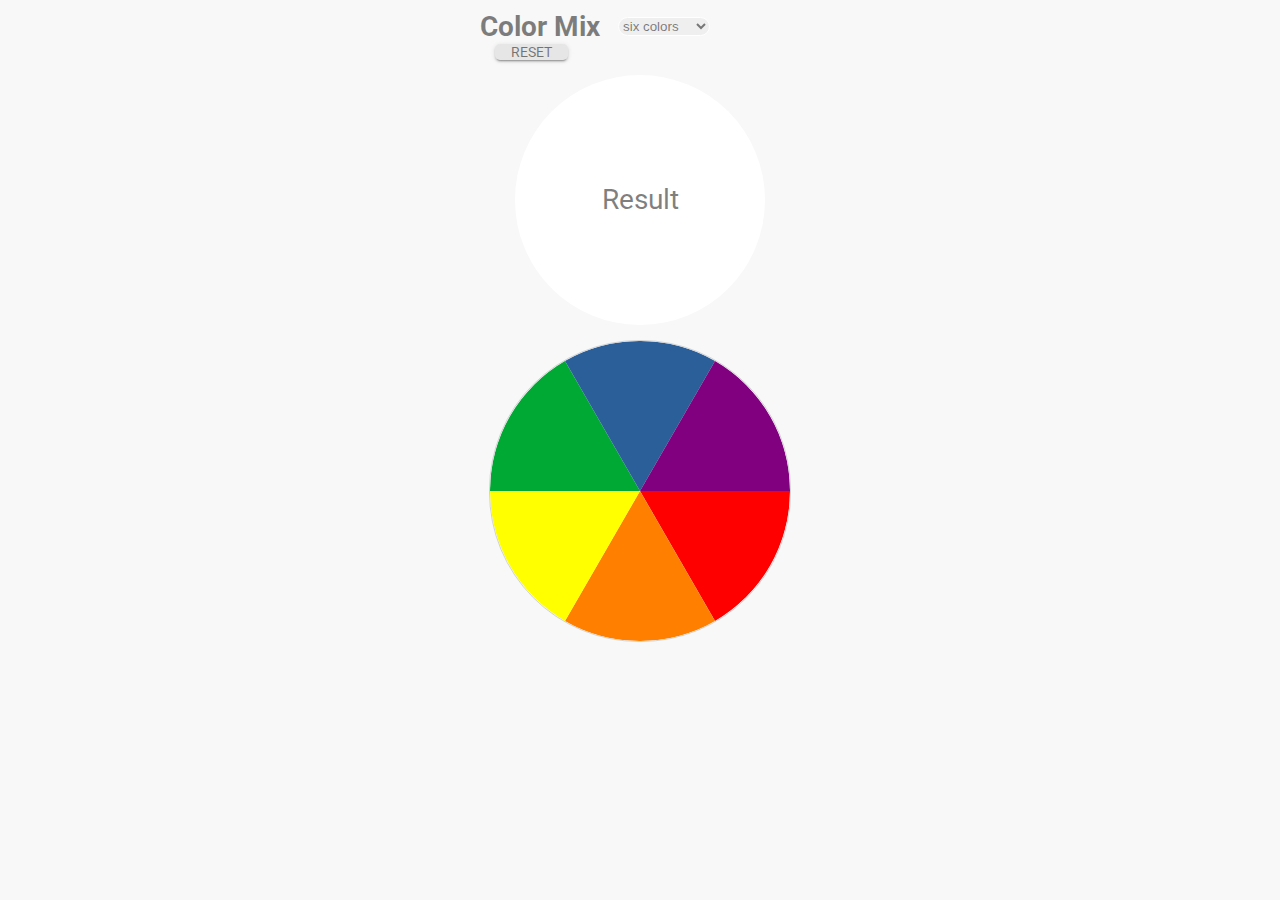
<file: web/index.html>
<!DOCTYPE html>

<html>

<head>
    <meta charset="utf-8">
    <meta http-equiv="X-UA-Compatible" content="IE=edge">
    <meta name="viewport" content="width=device-width, initial-scale=1.0">
    <meta name="scaffolded-by" content="https://github.com/google/stagehand">
    <title>Color Mix</title>
    <link rel="stylesheet" href="styles.css">
    <link rel="icon" href="favicon.ico">
    <script defer src="main.dart.js"></script>
</head>

<body>
    <div id="content">
        <div id="header">
            <div id="title">Color Mix</div>
            <div id="options">
                <select class="select" id="numberOfColorsInColorWheel" title="Set number of colors in color wheel.">
                    <option value="3">three colors</option>
                    <option value="6" selected="selected">six colors</option>
                    <option value="12">12 colors</option>
                    <option value="24">24 colors</option>
                    <option value="48">48 colors</option>
                    <option value="96">96 colors</option>
                    <option value="192">192 colors</option>
                    <option value="360">360 colors</option>
                </select>
            </div>
            <div id="resetButton">Reset</div>
        </div>
        <div id="paintarea">
            <div class="result">
                <div id="resultColor" title="Color mix result.">Result</div>
            </div>
            <canvas title="Click on any color to add this color to the mix." class="tableCell" id="colorWheel"
                width="300px" height="300px"></canvas>
        </div>
    </div>
</body>

</html>
</file>
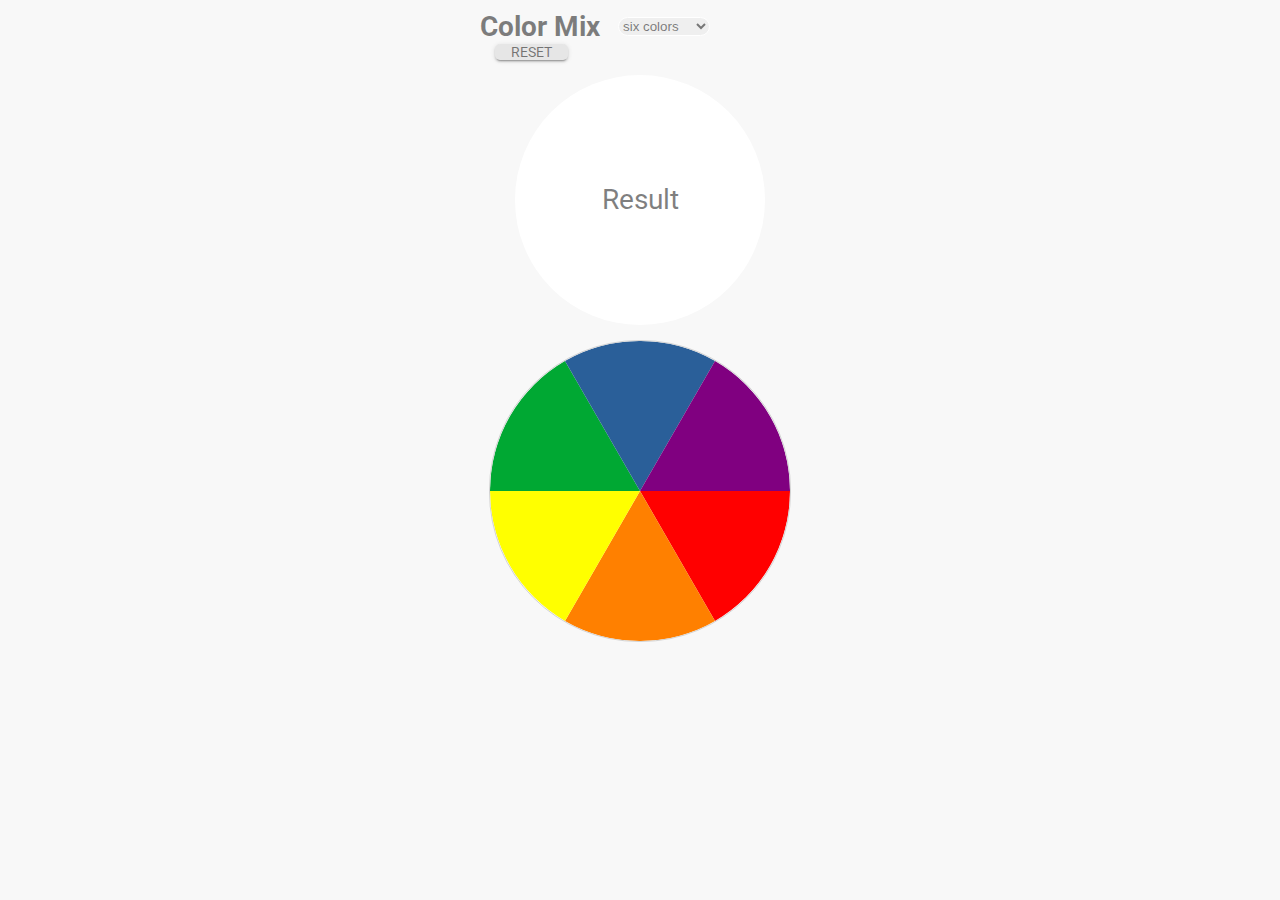
<file: web/index_standalone.html>
<!DOCTYPE html>

<html>

<head>
    <meta charset="utf-8">
    <meta http-equiv="X-UA-Compatible" content="IE=edge">
    <meta name="viewport" content="width=device-width, initial-scale=1.0">
    <meta name="scaffolded-by" content="https://github.com/google/stagehand">
    <title>Color Mix</title>
    <link rel="stylesheet" href="styles.css">
    <link rel="icon" href="favicon.ico">
    <script defer src="compiled_main.dart.js"></script>
</head>

<body>
    <div id="content">
        <div id="header">
            <div id="title">Color Mix</div>
            <div id="options">
                <select class="select" id="numberOfColorsInColorWheel" title="Set number of colors in color wheel.">
                    <option value="3">three colors</option>
                    <option value="6" selected="selected">six colors</option>
                    <option value="12">12 colors</option>
                    <option value="24">24 colors</option>
                    <option value="48">48 colors</option>
                    <option value="96">96 colors</option>
                    <option value="192">192 colors</option>
                    <option value="360">360 colors</option>
                </select>
            </div>
            <div id="resetButton">Reset</div>
        </div>
        <div id="paintarea">
            <div class="result">
                <div id="resultColor" title="Color mix result.">Result</div>
            </div>
            <canvas title="Click on any color to add this color to the mix." class="tableCell" id="colorWheel"
                width="300px" height="300px"></canvas>
        </div>
    </div>
</body>

</html>
</file>
<file: web/styles.css>
@import url(https://fonts.googleapis.com/css?family=Roboto);
html, body {
  width: 100%;
  height: 100%;
  margin: 0;
  padding: 0;
  font-family: 'Roboto', sans-serif;
  background-color: #F8F8F8;
  font-size: 14px;
}
#header {
  margin: auto;
  width: 50%;
}
#content {
  margin: auto;
  width: 50%;
  padding: 10px;
}

#title {
  display: inline-block;
  font-size: 2em;
  font-weight: bolder;
  vertical-align: middle;
  color:  rgba(0, 0, 0, 0.5);
}

#options {
  display: inline-block;
  margin-left: 15px;
  vertical-align: middle;
}

#numberOfColorsInColorWheel {
  border-color: white;
  border-radius: 25px;
  color:  rgba(0, 0, 0, 0.5);
}

#output {
  padding: 20px;
  text-align: center;
}

#paintarea {
  padding-top: 15px;
}

#colorWheel {
  border: 1px;
  border-style: solid;
  border-color: lightgrey;
  border-radius: 150px;
  padding-left: 0;
  padding-right: 0;
  margin-left: auto;
  margin-right: auto;
  display: block;
  margin-top: 15px;
}

#resultColor {
  width: 250px;
  height: 250px;
  margin: auto;
  border-radius: 50%;
  background-color: white;
  line-height: 250px;
  color: rgba(0, 0, 0, 0.5);
  font-size: 2em;
}

.result {
  align-content: center;
  width: 100%;
  text-align: center;
}

#resetButton {
  display: inline-block;
  margin-left: 15px;
  vertical-align: middle;
  background: rgba(158,158,158,.2);
  box-shadow: 0 2px 2px 0 rgba(0,0,0,.14), 0 3px 1px -2px rgba(0,0,0,.2), 0 1px 5px 0 rgba(0,0,0,.12);
  border-radius: 5px;
  color:  rgba(0, 0, 0, 0.5);
  padding: 0 16px;
  text-transform: uppercase;
  line-height: normal;
  vertical-align: middle;
}
</file>
